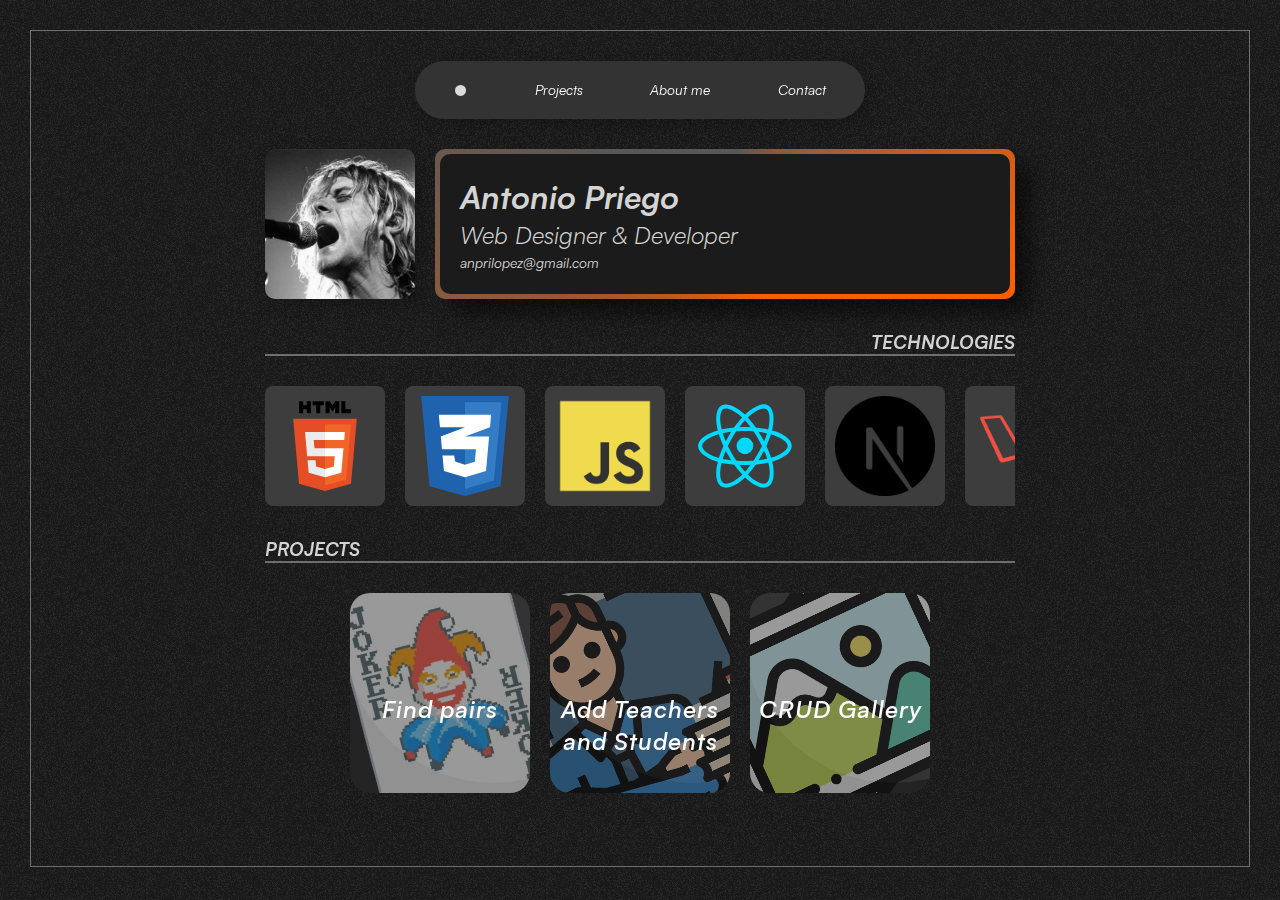
<file: index.html>
<!DOCTYPE html>
<html lang="en">

<head>
    <meta charset="UTF-8">
    <meta name="viewport" content="width=device-width, initial-scale=1.0">
    <title>Inicio - Antonio Priego</title>
    <link rel="icon" href="assets/images/iconopagina.ico" type="image/x-icon">
    <link rel="stylesheet" href="css/style.css">
</head>

<body>
    <div class="bg"></div>
    <header>
        <nav>
            <a class="active">●</a>
            <a href="projects.html">Projects</a>
            <a href="about.html">About me</a>
            <a href="contact.html">Contact</a>
        </nav>
    </header>
    <main>
        <section class="rowSection">
            <img src="assets/images/logoprueba.avif" id="logo" alt="Antonio">
            <div class="cardLine">
                <div class="text">
                    <h1>Antonio Priego</h1>
                    <h2>Web Designer & Developer</h2>
                    <a class="email" href="mailto:anprilopez@gmail.com">anprilopez@gmail.com</a>
                </div>
            </div>
        </section>
        <section>
            <h3>TECHNOLOGIES</h3>
            <div class="technologies">
                <div class="slider">
                    <div class="slide-track">
                        <div class="slide"><img src="assets/images/html5.svg" alt="HTML5">
                        </div>
                        <div class="slide"><img src="assets/images/css.svg" alt="CSS">
                        </div>
                        <div class="slide"><img src="assets/images/js.png" alt="JavaScript">
                        </div>
                        <div class="slide"><img src="assets/images/react.svg" alt="React">
                        </div>
                        <div class="slide"><img src="assets/images/nextjs.png" alt="Next.js">
                        </div>
                        <div class="slide"><img src="assets/images/laravel.png" alt="Laravel">
                        </div>
                        <div class="slide"><img src="assets/images/bootstrap.png" alt="Bootstrap">
                        </div>
                        <div class="slide"><img src="assets/images/tailwind.png" alt="Tailwind CSS">
                        </div>
                    </div>
                </div>
            </div>
            <h3 class="alignH3">PROJECTS</h3>
        </section>

        <section class="rowSection">
            <div class="container">
                <div class="card">
                  <div class="imgBx">
                    <img src="assets/images/balatro.png">
                  </div>
                  <div class="contentBx">
                    <h2>Find pairs</h2>
                    <p>Find the pairs of poker cards</p>
                    <a href="https://github.com/CopyCatMe/PruebaFinal_Tema6" target="_blank"><img src="assets/images/github.png" width="20" height="20" alt="GitHub"></a>
                    <a href="https://prueba-final-tema6.vercel.app/" target="_blank">View project on Vercel</a>
                    </div>
                  </div>
                </div>
              </div>
              <div class="container">
                <div class="card">
                  <div class="imgBx">
                    <img src="assets/images/profesor.png">
                  </div>
                  <div class="contentBx">
                    <h2>Add Teachers and Students</h2>
                    <p>Add teachers and students to a database and an API</p>
                    <a href="https://github.com/CopyCatMe/DWES-simulacro-examen-4" target="_blank"><img src="assets/images/github.png" width="20" height="20" alt="GitHub"></a>
                    </div>
                  </div>
                </div>
              </div>
              <div class="container">
                <div class="card">
                  <div class="imgBx">
                    <img src="assets/images/galeria.png">
                  </div>
                  <div class="contentBx">
                    <h2>CRUD Gallery</h2>
                    <p>CRUD of gallery, which loads and retrieves images from Cloudinary</p>
                    <a href="https://github.com/CopyCatMe/nxcloudinary-crudAntonio" target="_blank"><img src="assets/images/github.png" width="20" height="20" alt="GitHub"></a>
                    <a href="https://nxcloudinary-crud-antonio.vercel.app/" target="_blank">View project on Vercel</a>
                    </div>
                  </div>
                </div>
              </div>
        </section>
    </main>

</body>

</html>
</file>
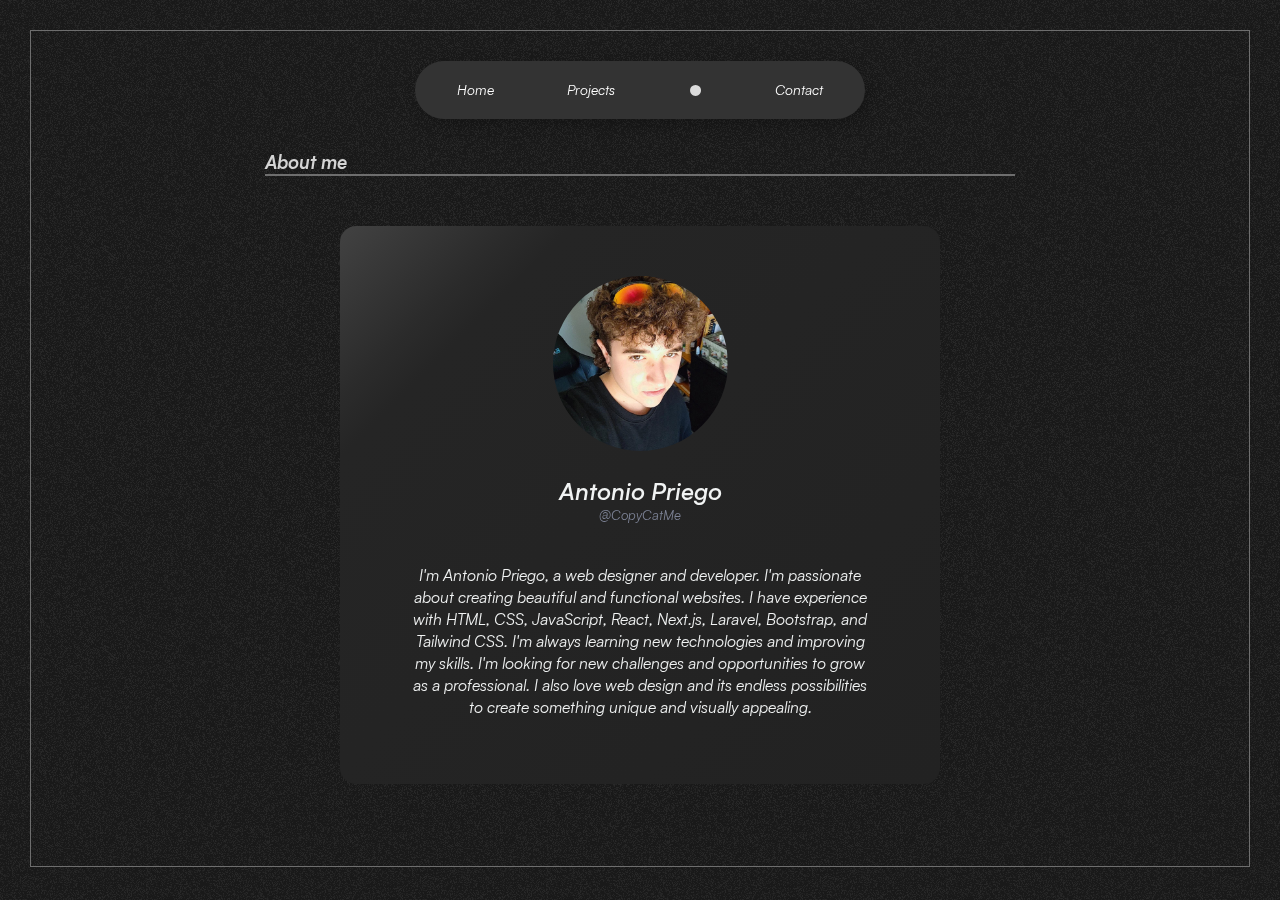
<file: about.html>
<!DOCTYPE html>
<html lang="en">

<head>
    <meta charset="UTF-8">
    <meta name="viewport" content="width=device-width, initial-scale=1.0">
    <title>About me - Antonio Priego</title>
    <link rel="icon" href="assets/images/iconopagina.ico" type="image/x-icon">
    <link rel="stylesheet" href="css/style.css">
    <link rel="stylesheet" href="css/about.css">
</head>

<body>
    <div class="bg"></div>
    <main>
        <header>
            <nav>
                <a href="index.html">Home</a>
                <a href="projects.html">Projects</a>
                <a class="active" href="about.html">●</a>
                <a href="contact.html">Contact</a>
            </nav>
        </header>
        <section>
            <h3 class="alignH3">About me</h1>
            <article class="profile">
                <div class="profile-image">
                    <img src="assets/images/fotomia.png" />
                </div>
                <h2 class="profile-username">Antonio Priego</h2>
                <small class="profile-user-handle">@CopyCatMe</small>
                <div class="profile-text">
                    <p> I'm Antonio Priego, a web designer and developer. I'm passionate about creating beautiful and
                        functional websites. I have experience with HTML, CSS, JavaScript, React, Next.js, Laravel,
                        Bootstrap, and Tailwind CSS. I'm always learning new technologies and improving my skills. I'm
                        looking for new challenges and opportunities to grow as a professional. I also love web design and
                        its endless possibilities to create something unique and visually appealing.
                    </p>
                </div>
            </article>
        </section>
    </main>
</body>

</html>
</file>
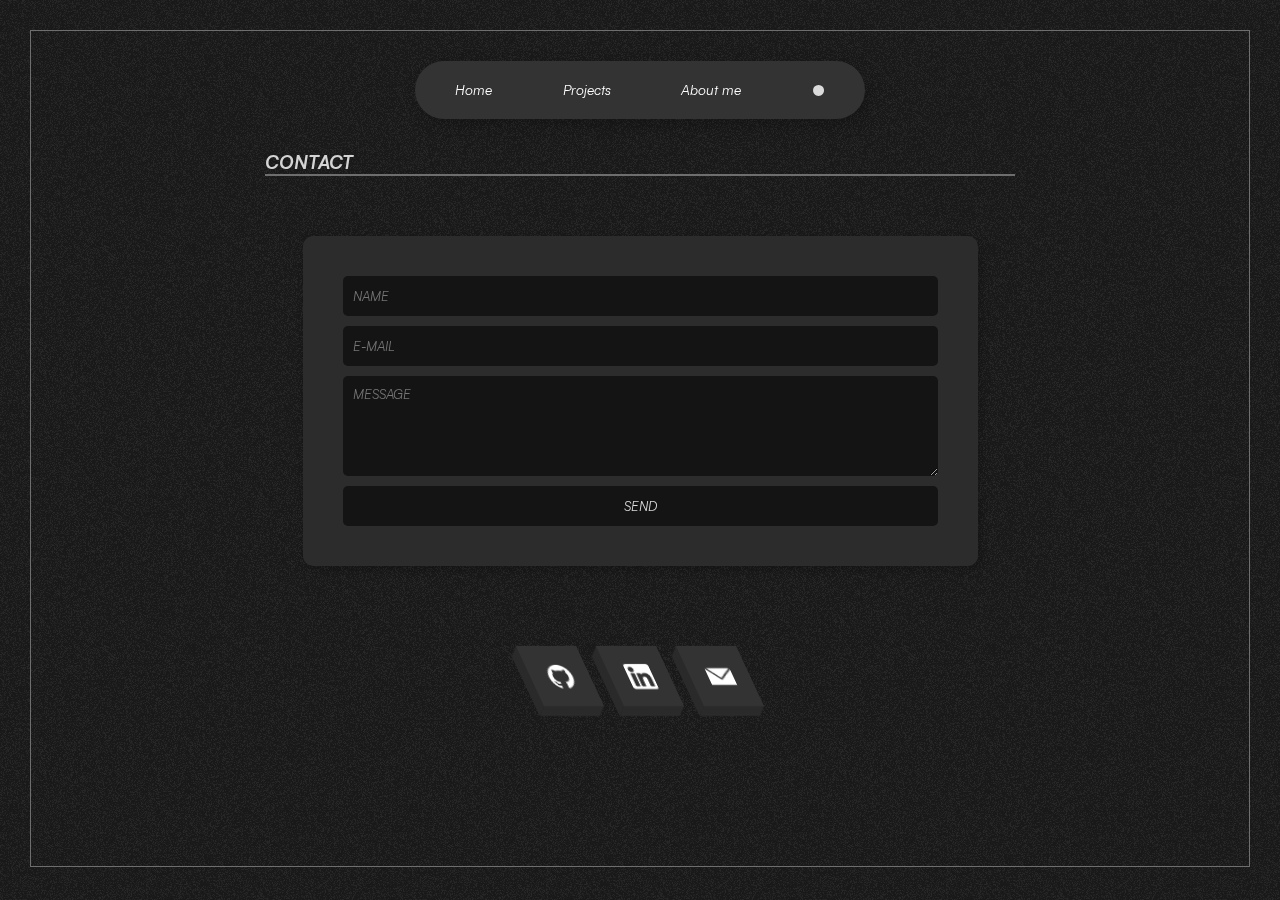
<file: contact.html>
<!DOCTYPE html>
<html lang="en">

<head>
  <meta charset="UTF-8">
  <meta name="viewport" content="width=device-width, initial-scale=1.0">
  <title>Contact - Antonio Priego</title>
  <link rel="icon" href="assets/images/iconopagina.ico" type="image/x-icon">
  <link rel="stylesheet" href="css/style.css">
  <link rel="stylesheet" href="css/contact.css">
</head>

<body>
  <div class="bg"></div>
  <main>
    <header>
      <nav>
        <a href="index.html">Home</a>
        <a href="projects.html">Projects</a>
        <a href="about.html">About me</a>
        <a class="active" href="contact.html">●</a>
      </nav>
    </header>
      <section>
        <h3 class="alignH3">CONTACT</h3>
        <form id="form" class="topBefore">
          <input id="name" type="text" placeholder="NAME">
          <input id="email" type="text" placeholder="E-MAIL">
          <textarea id="message" type="text" placeholder="MESSAGE"></textarea>
          <input id="submit" type="submit" value="SEND">
        </form>
      </section>
      <section>
        <ul>
          <li>
            <a href="https://github.com/CopyCatMe">
              <span></span>
              <span></span>
              <span></span>
              <span></span>
              <span>
                <img src="assets/images/github.png" alt="github">
              </span>
            </a>
          </li>
          <li>
            <a href="https://www.linkedin.com/in/antonio-priego-l%C3%B3pez-a3a2301b0/">
              <span></span>
              <span></span>
              <span></span>
              <span></span>
              <span>
                <img src="assets/images/linkedin.png" alt="linkedin">
              </span>
            </a>
          </li>
          <li>
            <a href="mailto:anprilopez@gmail.com">
              <span></span>
              <span></span>
              <span></span>
              <span></span>
              <span>
                <img src="assets/images/gmail.png" alt="gmail">
              </span>
            </a>
          </li>
        </ul>
      </section>
    </div>
  </main>
</body>

</html>
</file>
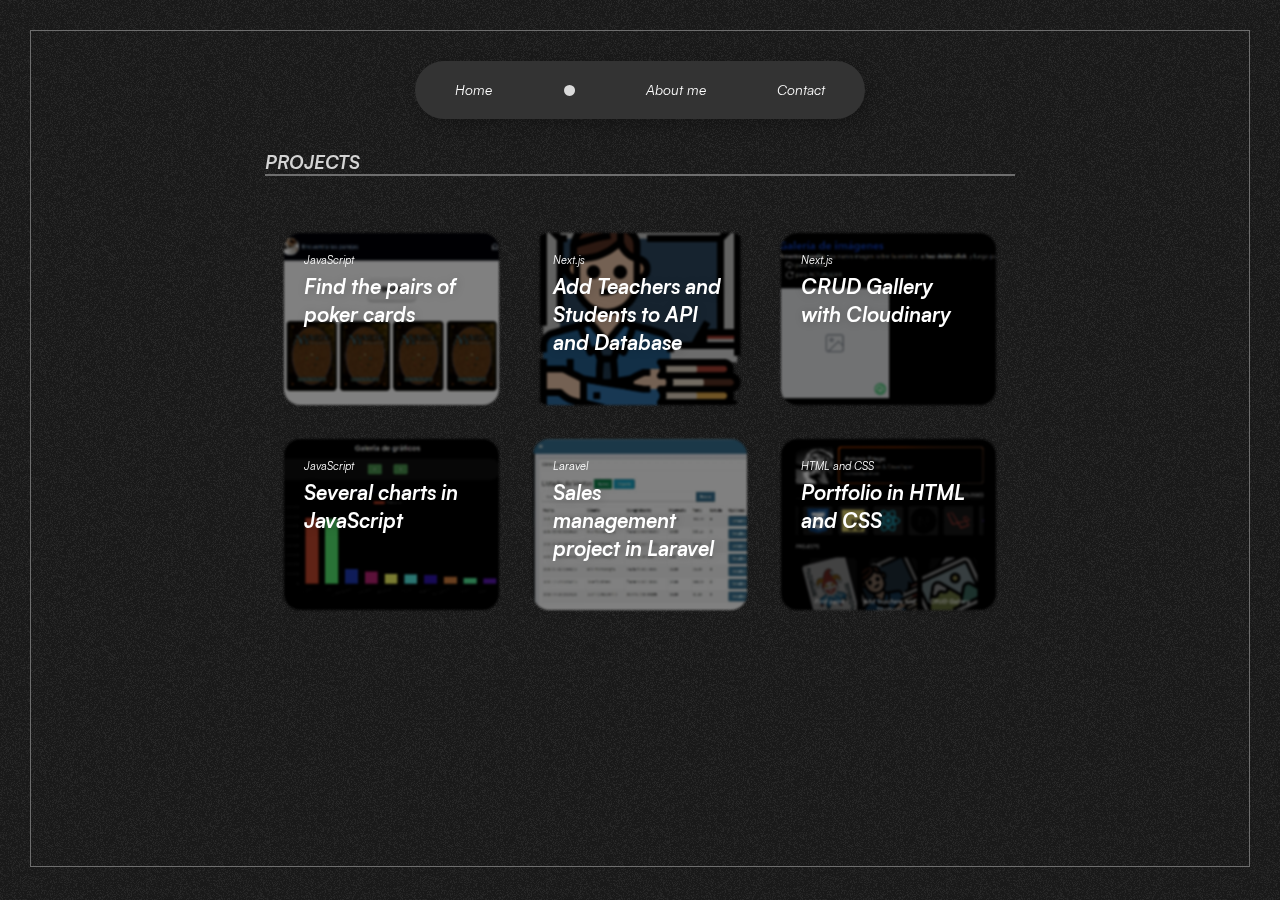
<file: projects.html>
<!DOCTYPE html>
<html lang="en">

<head>
    <meta charset="UTF-8">
    <meta name="viewport" content="width=device-width, initial-scale=1.0">
    <title>Projects - Antonio Priego</title>
    <link rel="icon" href="assets/images/iconopagina.ico" type="image/x-icon">
    <link rel="stylesheet" href="css/style.css">
    <link rel="stylesheet" href="css/projects.css">
</head>

<body>
    <div class="bg"></div>
    <main>
        <header>
            <nav>
                <a href="index.html">Home</a>
                <a class="active" href="projects.html">●</a>
                <a href="about.html">About me</a>
                <a href="contact.html">Contact</a>
            </nav>
        </header>
        <section class="rowSection">
            <h3 class="alignH3">PROJECTS</h3>
        </section>

        <section class="hero-section">
            <div class="project-grid">
                <a class="project" href="https://github.com/CopyCatMe/PruebaFinal_Tema6">
                    <div class="project__background"
                        style="background-image: url(./assets/images/proyectoParejasCartas.png)">
                    </div>
                    <div class="project__content">
                        <p class="project__category">JavaScript</p>
                        <h4 class="project__heading">Find the pairs of poker cards</h4>
                    </div>
                </a>
                <a class="project" href="https://github.com/CopyCatMe/DWES-simulacro-examen-4">
                    <div class="project__background" style="background-image: url(./assets/images/profesor.png)">
                    </div>
                    <div class="project__content">
                        <p class="project__category">Next.js</p>
                        <h4 class="project__heading">Add Teachers and Students to API and Database</h4>
                    </div>
                </a>
                <a class="project" href="https://nxcloudinary-crud-antonio.vercel.app/">
                    <div class="project__background" style="background-image: url(./assets/images/proyectoCRUD.png)">
                    </div>
                    <div class="project__content">
                        <p class="project__category">Next.js</p>
                        <h4 class="project__heading">CRUD Gallery with Cloudinary</h4>
                    </div>
                    <a class="project" href="https://github.com/CopyCatMe/EjercicioGraficos">
                        <div class="project__background"
                            style="background-image: url(./assets/images/proyectopaises.webp)">
                        </div>
                        <div class="project__content">
                            <p class="project__category">JavaScript</p>
                            <h4 class="project__heading">Several charts in JavaScript</h4>
                        </div>
                    </a>
                    <a class="project" href="https://github.com/CopyCatMe/ventas">
                        <div class="project__background"
                            style="background-image: url(./assets/images/laravelventas.webp)">
                        </div>
                        <div class="project__content">
                            <p class="project__category">Laravel</p>
                            <h4 class="project__heading">Sales management project in Laravel</h4>
                        </div>
                    </a>
                    <a class="project" href="https://github.com/CopyCatMe/Portfolio_AntonioPriego">
                        <div class="project__background"
                            style="background-image: url(./assets/images/portfolioproyecto.png)">
                        </div>
                        <div class="project__content">
                            <p class="project__category">HTML and CSS</p>
                            <h4 class="project__heading">Portfolio in HTML and CSS</h4>
                        </div>
                    </a>
                    <!-- Se podrían añadir más proyectos en el futuro -->
        </section>
    </main>
</body>

</html>
</file>
<file: css/style.css>
@font-face {
    font-family: 'Satoshi';
    src: url(../assets/fonts/Satoshi-VariableItalic.ttf);
    font-style: italic;
}

* {
    margin: 0;
    padding: 0;
    box-sizing: border-box;
}

html {
    background-color: #1b1b1b;
}

body {
    font-family: 'Satoshi', italic;
    border: #6e6e6e 1px solid;
    margin: 30px;
    height: 93vh;
}

.bg {
    position: fixed;
    top: -50%;
    left: -50%;
    right: -50%;
    bottom: -50%;
    width: 200%;
    height: 200vh;
    background: transparent url('../assets/images/background.png') repeat 0 0;
    background-repeat: repeat;
    animation: bg-animation .2s infinite;
    opacity: .9;
    visibility: visible;
    z-index: -1;
}

nav {
    display: flex;
    justify-content: space-around;
    padding: 5px;
    width: 450px;
    margin: 30px auto;
    border-radius: 50px;
    box-shadow: rgba(0, 0, 0, 0.22) 5px 5px 15px;
    background-color: #333;
    transition: background-color 1s ease-out;
    animation: changeBg 0.4s ease-out;
}

nav:hover {
    background-color: #444;
}

a {
    color: white;
    text-decoration: none;
    font-size: 14px;
    margin: 15px;
    user-select: none;
    animation: changeA 0.4s ease-out;
}

a:hover {
    color: #dbdbdb;
    text-decoration: underline;
}

a.active {
    color: #dbdbdb;
    text-decoration: none;
}

section {
    max-width: 750px;
    display: flex;
    flex-direction: column;
    align-items: center;
    justify-content: center;
    margin: 0 auto;
    margin-bottom: 30px;
}

.rowSection {
    gap: 20px;
    flex-direction: row;
}

#logo {
    width: 150px;
    height: 150px;
    border-radius: 10px;
    box-shadow: rgba(0, 0, 0, 0.22) 5px 5px 15px;
    transition: transform 0.4s ease-out;
}

#logo:hover {
    transform: scale(1.10);
}

.text {
    background-color: #1b1b1b;
    border-radius: 10px;
    z-index: 1;
    width: calc(100% - 10px);
    height: 140px;
    color: #d4d4d4;
    align-content: center;
    padding: 20px;
}

.text h2 {
    font-weight: 350;
}

.email {
    color: #dbdbdb;
    margin: 0;
    user-select: auto;
}

.cardLine {
    width: 600px;
    height: 150px;
    background-color: #585858;
    border-radius: 10px;
    box-shadow: 16px 14px 20px #0000008c;
    position: relative;
    overflow: hidden;
    display: flex;
    align-items: center;
    justify-content: center;
    transition: transform 0.4s ease-out;
}

.cardLine:hover {
    transform: scale(1.02);
}

.cardLine::before {
    content: '';
    position: absolute;
    width: 500%;
    height: 500%;
    background-image: conic-gradient(transparent 10deg, rgb(255, 94, 0) 100deg, rgb(255, 94, 0) 150deg, transparent 300deg);
    animation: rotate 3s linear infinite;
}

.cardLine::after {
    position: absolute;
    width: 40%;
    background-color: #101010;
    box-shadow: inset 16px 14px 20px #0000008c;

}

h3 {
    width: 100%;
    text-align: right;
    border-bottom: #6e6e6e 2px solid;
    color: #d4d4d4;

}

.technologies {
    margin: 15px auto;
    gap: 10px;
    width: 100%;
    height: 150px;
    border-radius: 10px;
    transition: transform 0.4s ease-out;
    display: flex;
    align-items: center;
    justify-content: center;
    overflow: hidden;
}

.technologies:hover {
    transform: scale(1.01);
}

.slider {
    display: flex;
    overflow: hidden;
    align-items: center;
    width: 100%;
}

.slider .slide-track {
    display: flex;
    animation: scroll 20s linear infinite alternate;
    width: calc(150px * 10);
    align-items: center;
}

.slider .slide {
    width: 120px;
    height: 120px;
    padding: 10px;
    margin-right: 20px;
    border-radius: 8px;
    display: flex;
    align-items: center;
    justify-content: center;
    background-color: #3d3d3d;
}

.slider .slide img {
    height: 100%;
    width: 100%;
    object-fit: contain;
    transition: transform 0.4s ease-out;
}

.slide img:hover {
    transform: scale(1.1);
}

.slider .slide-track:hover {
    animation-play-state: paused;
}

.alignH3 {
    text-align: left;
}


.container .card {
    position: relative;
    width: 220px;
    height: 260px;
    background: #232323;
    border-radius: 20px;
    overflow: hidden;
}

.container .card:before {
    content: '';
    position: absolute;
    top: 0;
    left: 0;
    width: 100%;
    height: 100%;
    background: #333;
    clip-path: circle(150px at 80% 20%);
    transition: 0.5s ease-in-out;
}

.container .card:hover:before {
    clip-path: circle(250px at 80% -20%);
}

.container .card:after {
    position: absolute;
    top: 30%;
    left: -20%;
    color: rgba(255, 255, 25, 0.05)
}

.container .card .imgBx {
    position: absolute;
    top: 50%;
    transform: translateY(-50%);
    z-index: 1;
    width: 100%;
    height: 220px;
    transition: 0.5s;
}

.container .card:hover .imgBx {
    top: 0%;
    transform: translateY(0%);

}

.container .card .imgBx img {
    position: absolute;
    top: 50%;
    left: 50%;
    transform: translate(-50%, -50%) rotate(-25deg);
    width: 270px;
    filter: opacity(0.5);
}

.container .card .contentBx {
    position: absolute;
    bottom: 0;
    width: 100%;
    height: 100px;
    text-align: center;
    transition: 1s;
    z-index: 1;
}

.container .card:hover .contentBx {
    height: 230px;
}

.container .card .contentBx h2 {
    position: relative;
    font-weight: 600;
    letter-spacing: 1px;
    color: #fff;
}


.container .card .contentBx a {
    display: inline-block;
    padding: 10px 20px;
    background: #fff;
    border-radius: 4px;
    text-decoration: none;
    font-weight: 600;
    color: #111;
    transform: translateY(100px);
    transition: 0.5s;
    margin-top: 0;
}

.container .card:hover .contentBx a {
    opacity: 1;
    transform: translateY(20px);
    transition-delay: 0.15s;
}

.container .card .contentBx a:hover {
    background: #333;
    color: #fff;
}

.container .card .contentBx a:hover img {
    filter: brightness(10);
}

.container .card .contentBx p {
    font-size: 14px;
    color: #dbdbdb;
    margin-top: 10px;
    transition: 0.5s;
    transform: translateY(100px);

}

.container .card:hover .contentBx p {
    transform: translateY(10px);
    transition-delay: 0.15s;
    margin: 5px;
    background-color: #333;
    border-radius: 10px;
    padding: 5px;
}

@media screen and (max-height: 830px) {
    body {
        border: none;
    }
}


/* --- Menos height ---  */
@media screen and (max-height: 900px) {
    .container .card {
        width: 180px;
        height: 200px;
    }

    .container .card .contentBx a {
        padding: 5px 20px;
    }
    
    .container .card .contentBx p {
        display: none;
    }

    .container .card:hover .contentBx {
        height: 185px;
    }
}

/* --- Móvil ---  */
@media screen and (max-width: 850px) {

    body {
        border: none;
    }

    nav {
        display: flex;
        flex-direction: column;
        align-items: center;
        width: 90%; 
        max-width: 400px;
        border-radius: 25px; 
        box-shadow: rgba(0, 0, 0, 0.22) 3px 3px 10px;
        background-color: #333;
        transition: background-color 1s ease-out;
        animation: changeBg 0.4s ease-out;
    }
    
    .rowSection {
        flex-direction: column;

    }

    .text {
        background-color: #1b1b1b;
        border-radius: 10px;
        z-index: 1;
        width: calc(100% - 10px);
        height: 160px;
        color: #d4d4d4;
        align-content: center;
        padding: 20px;
    }

    .cardLine {
        width: 300px;
        height: 170px;
        background-color: #585858;
        border-radius: 10px;
        box-shadow: 16px 14px 20px #0000008c;
        position: relative;
        overflow: hidden;
        display: flex;
        align-items: center;
        justify-content: center;
        transition: transform 0.4s ease-out;
    }
    
    .cardLine::after {
        position: absolute;
        width: 40%;
        background-color: #101010;
        box-shadow: inset 16px 14px 20px #0000008c;
    
    }

    .container .card {
        width: 310px;
        height: 220px;
    }

    .container .card .contentBx a:nth-of-type(2) {
        display: block;
    }

    .container:nth-of-type(3) {
        margin-bottom: 30px;
    }

    .container .card:hover .contentBx {
        height: 200px;
    }

}    

@keyframes changeBg {
    0% {
        background-color: #222222;
    }

    100% {
        background-color: #333;
    }
}

@keyframes changeA {
    0% {
        color: #222222;
    }

    100% {
        color: white;
    }
}

@keyframes rotate {
    from {
        transform: rotate(0deg);
    }

    to {
        transform: rotate(360deg);
    }
}

@keyframes scale {
    0% {
        transform: scale(1);
    }

    50% {
        transform: scale(1.1);
    }

    100% {
        transform: scale(1);
    }
}

@keyframes bg-animation {
    0%, 100% { transform: translate(0, 0); }
    10% { transform: translate(-5%, -5%); }
    20% { transform: translate(-10%, 5%); }
    30% { transform: translate(5%, -10%); }
    40% { transform: translate(-5%, 15%); }
    50%, 90% { transform: translate(-10%, 5%); }
    60% { transform: translate(15%, 0); }
    70% { transform: translate(0, 10%); }
    80% { transform: translate(-15%, 0); }
    90% { transform: translate(10%, 5%); }
}

@keyframes scroll {
    0% {
        transform: translateX(0);
    }

    50% {
        transform: translateX(calc(-240px * 3));
    }

    100% {
        transform: translateX(0);
    }
}
</file>
<file: css/about.css>
.profile {
	display: flex;
	align-items: center;
	flex-direction: column;
	padding: 50px;
	max-width: 600px;
	background-color: #1b2028;
	border-radius: 16px;
	text-align: center;
	color: #f1f3f3;
	margin: 50px;
    transition: transform 0.2s ease-in-out;
	background-image: linear-gradient(
		135deg,
		rgb(66, 66, 66),
		rgb(43, 43, 43) 15%,
		#252525 20%,
		#222222 100%
	);
}

.profile:hover {
    transform: scale(1.02);
}

.profile-image {
	border-radius: 50%;
	overflow: hidden;
	width: 175px;
	height: 175px;
	position: relative;
	transition: all 0.3s ease-in-out;

	img {
		position: absolute;
		top: 50%;
		left: 50%;
		transform: translate(-50%, -50%);
		width: 100%;
	}

	&:hover {
		box-shadow: 0px 0px 10px rgba(255, 72, 0, 0.5);
	}
}

.profile-username {
	font-size: 1.5rem;
	font-weight: 600;
	margin-top: 1.5rem;
	transition: color 0.3s ease-in-out;

	&:hover {
		color: #ff6600;
	}
}

.profile-user-handle {
	color: #7d8396;
	transition: color 0.3s ease-in-out;

	&:hover {
		color: #ff4500;
	}
}

.profile-text {
	margin-top: 1.5rem;
	text-align: center;
	padding: 1rem;

	p {
		margin: 0;
		transition: transform 0.2s ease-in-out;
	}

	p:hover {
		transform: scale(1.02);
	}
}
</file>
<file: css/contact.css>
form {
  display: flex;
  margin-top: 60px;
  margin-bottom: 50px;
  flex-direction: column;
  gap: 10px;
  width: 90%;
  background-color: #2c2c2c;
  border-radius: 10px;
  padding: 40px;
  box-shadow: rgba(0, 0, 0, 0.22) 3px 3px 10px

}

form input {
  width: 100%;
  height: 40px;
  border: none;
  border-radius: 5px;
  padding: 10px;
  background-color: #141414;
  color: #dbdbdb;
  font-family: 'Satoshi', italic;
  transition: background-color 0.4s ease-out, color 0.4s ease-out;
}

form textarea {
  width: 100%;
  height: 100px;
  border: none;
  border-radius: 5px;
  padding: 10px;
  background: #141414;
  color: #dbdbdb;
  font-family: 'Satoshi', italic;
  transition: background-color 0.4s ease-out, color 0.4s ease-out;
}

form input:hover,
form textarea:hover {
  background-color: #333;
}

form input:focus,
form textarea:focus {
  background-color: #333;
}

ul {
  position: relative;
  display: flex;
  transform-style: preserve-3d;
  transform: rotate(0deg) skew(25deg);
}

ul li {
  position: relative;
  list-style: none;
  width: 60px;
  height: 60px;
  margin: 0 10px;
}

ul li::before {
  content: '';
  position: absolute;
  bottom: -10px;
  left: 0;
  width: 100%;
  height: 10px;
  background: #2a2a2a;
  transform-origin: top;
  transform: skewX(-41deg);
}

ul li::after {
  content: '';
  position: absolute;
  top: 0;
  left: -9px;
  width: 9px;
  height: 100%;
  background: #2a2a2a;
  transform-origin: right;
  transform: skewY(-49deg);
}

ul li span {
  position: absolute;
  top: 0;
  left: 0;
  width: 100%;
  height: 100%;
  display: flex !important;
  justify-content: center;
  align-items: center;
  background: #333;
  color: rgba(255, 255, 255, 0.2);
  font-size: 30px !important;
  transition: 0.2s;
}

ul li:hover span {
  z-index: 1000;
  transition: 0.5s;
  color: #fff;
  box-shadow: -1px 1px 1px rgba(255, 255, 255, 0.05);
}

ul li:hover span:nth-child(5) {
  transform: translate(40px, -40px);
  opacity: 1;
}

ul li:hover span:nth-child(4) {
  transform: translate(30px, -30px);
  opacity: 0.8;
}

ul li:hover span:nth-child(3) {
  transform: translate(20px, -20px);
  opacity: 0.6;
}

ul li:hover span:nth-child(2) {
  transform: translate(10px, -10px);
  opacity: 0.4;
}

ul li:hover span:nth-child(1) {
  transform: translate(0px, 0px);
  opacity: 0.2;
}

ul li:nth-child(1):hover span {
  background: #773b99;
}

ul li:nth-child(2):hover span {
  background: #82a4ee;
}

ul li:nth-child(3):hover span {
  background: #25d366;
}

ul img {
  width: 25px;
  height: 25px;
  filter: invert(100%) brightness(100) contrast(100%);
}
</file>
<file: css/projects.css>
:root{
  --background-dark: #2d3548;
  --text-light: rgb(255, 255, 255);
  --text-lighter: rgb(255, 255, 255);
  --spacing-s: 4px;
  --spacing-m: 8px;
  --spacing-l: 12px;
  --spacing-xl: 16px;
  --width-container: 100%;
}

/* Hay un problema segun como lo veas que no he podido solucionar
   culpa del grid creo, cuando lo hago responsive las imagenes a
   veces no salen, lo tienes que aumentar de nuevo y ya iria bien
   en algunos navegadores pasa y otros no */

.hero-section{
  align-items: flex-start;
  display: flex;
  min-height: 100%;
  justify-content: center;
  padding: var(--spacing-l) var(--spacing-s);
}

.project-grid{
  display: grid;
  grid-template-columns: repeat(1, 1fr);
  grid-column-gap: var(--spacing-s);
  grid-row-gap: var(--spacing-s);
  max-width: var(--width-container);
  width: 100%;
}

@media(min-width: 540px){
  .project-grid{
    grid-template-columns: repeat(2, 1fr); 
  }
}

@media(min-width: 851px){
  .project-grid{
    grid-template-columns: repeat(3, 1fr); 
  }
}

.project{
  list-style: none;
  position: relative;
}

.project:before{
  content: '';
  display: block;
  padding-bottom: 80%;
  width: 100%;
}

.project__background{
  background-size: cover;
  background-position: center;
  border-radius: var(--spacing-xl);
  bottom: 0;
  filter: brightness(0.75) saturate(1.2) contrast(0.85);
  left: 0;
  position: absolute;
  right: 0;
  top: 0;
  transform-origin: center;
  transform: scale(1) translateZ(0);
  transition: 
    filter 200ms linear,
    transform 200ms linear;
}

.project:hover .project{
  transform: scale(1.05) translateZ(0);
}

.project__background{
  filter: brightness(0.5) saturate(0.6) contrast(1.2) blur(1px);
}

.project {
  transition: transform 0.5s ease-in-out;
}

.project:hover {
  transform: scale(1.05);
}

.project:hover:after {
  transform: scale(1);
  transition: transform 0.5s ease-in-out;
}

.project-grid:hover > .project:not(:hover) .project__background{
  filter: brightness(0.4) saturate(0.1) contrast(1.5) blur(5px);
}

.project__content{
  left: 0;
  position: absolute;
  top: 0;
  padding: 20px;

}

.project__category{
  color: var(--text-light);
  font-size: 0.7rem;
  margin-bottom: var(--spacing-s);

}

.project__heading{
  color: var(--text-lighter);
  font-size: 1.3rem;
  text-shadow: 1px 1px 10px rgba(0,0,0,0.2);
  transition: transform 0.5s ease-in-out;
  
}

.project__heading:hover {
  transform: scale(1.05);
  border-bottom: 1px solid var(--text-lighter);
}
</file>
